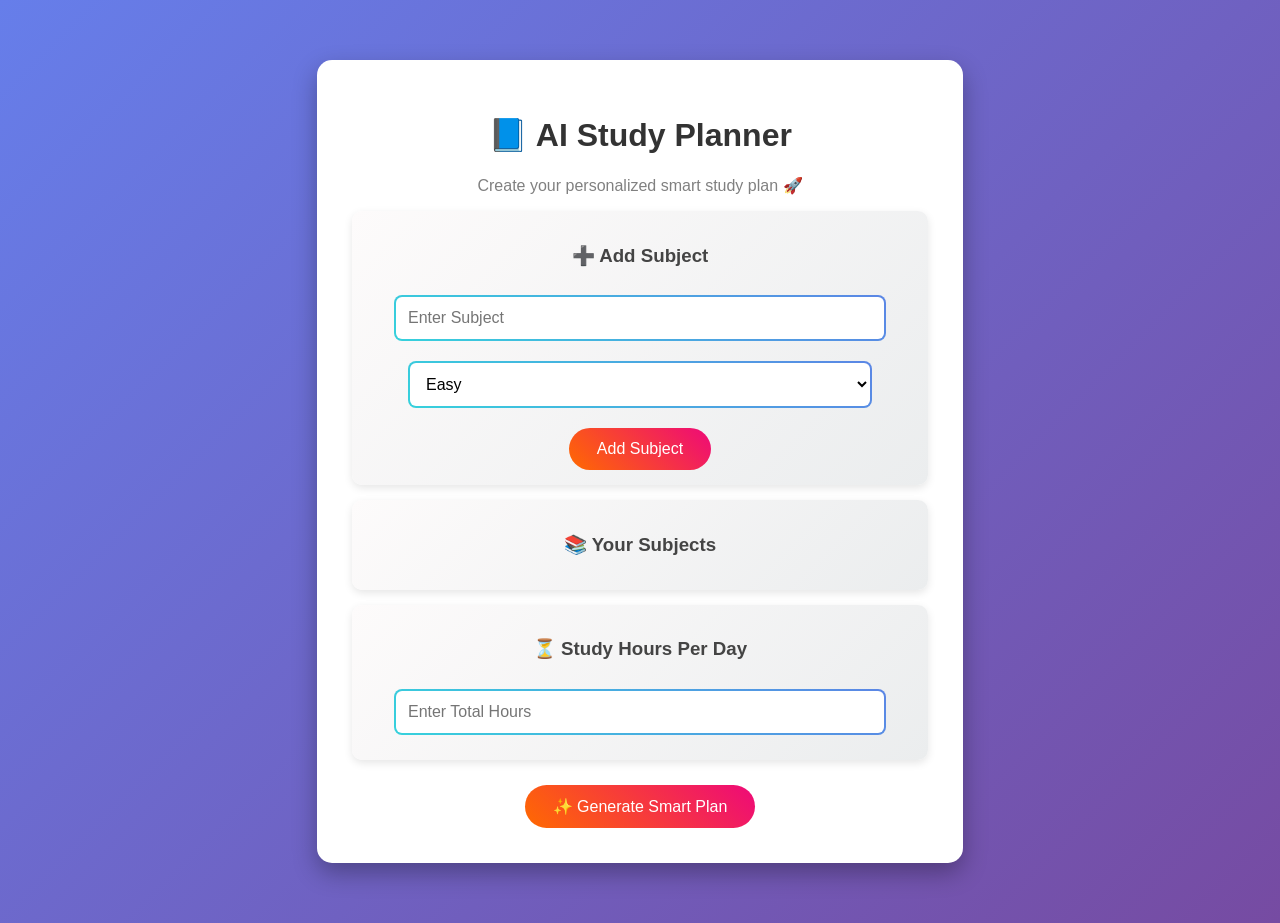
<file: index.html>
<!DOCTYPE html>
<html>
<head>
    <title>AI Study Planner</title>
    <link rel="stylesheet" href="style.css">
</head>
<body>

<div class="container">

    <h1>📘 AI Study Planner</h1>
    <p style="color: gray;">Create your personalized smart study plan 🚀</p>

    <!-- Add Subject -->
    <div class="input-box">
        <h3>➕ Add Subject</h3>

        <input type="text" id="subjectName" placeholder="Enter Subject">

        <select id="subjectDifficulty">
            <option value="easy">Easy</option>
            <option value="medium">Medium</option>
            <option value="hard">Hard</option>
        </select>

        <button onclick="addSubject()">Add Subject</button>
    </div>

    <!-- Subject List -->
    <div class="input-box">
        <h3>📚 Your Subjects</h3>
        <ul id="subjectList"></ul>
    </div>

    <!-- Study Hours -->
    <div class="input-box">
        <h3>⏳ Study Hours Per Day</h3>
        <input type="number" id="hours" placeholder="Enter Total Hours">
    </div>

    <button onclick="generatePlan()">✨ Generate Smart Plan</button>

</div>

<script src="script.js"></script>

</body>
</html>
</file>
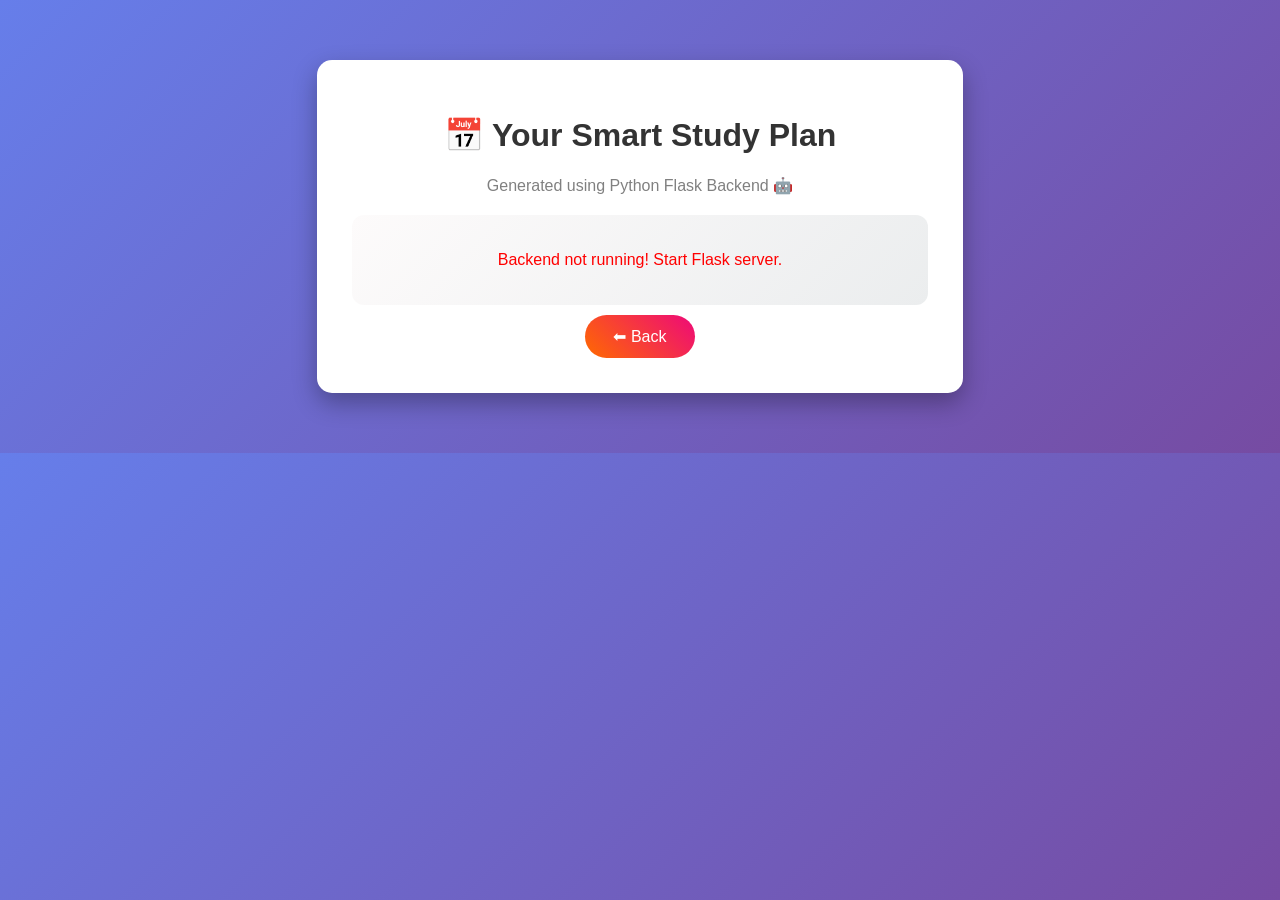
<file: plan.html>
<!DOCTYPE html>
<html>
<head>
    <title>Study Plan</title>
    <link rel="stylesheet" href="style.css">
</head>
<body>

<div class="container">

    <h1>📅 Your Smart Study Plan</h1>

    <p style="color: gray;">
        Generated using Python Flask Backend 🤖
    </p>

    <div id="plan" class="plan-box"></div>

    <button onclick="goBack()">⬅ Back</button>

</div>

<script>

async function generateFromBackend() {

    let subjects = JSON.parse(localStorage.getItem("subjects"));

    let hours = parseInt(localStorage.getItem("hours"));

    try {

        const res = await fetch("http://127.0.0.1:5000/generate-plan", {

            method: "POST",

            headers: {
                "Content-Type": "application/json"
            },

            body: JSON.stringify({
                subjects,
                hours
            })
        });

        const data = await res.json();

        let output = "<h3>📘 Study Plan</h3>";

        data.forEach(sub => {

            let color = "🟢";

            if(sub.difficulty === "medium")
                color = "🟡";

            if(sub.difficulty === "hard")
                color = "🔴";

            output += `

                <div class="subject-card">

                    ${color} <b>${sub.name}</b><br>

                    Difficulty: ${sub.difficulty}<br>

                    ⏱ Time: ${sub.time} hrs

                </div>
            `;
        });

        document.getElementById("plan").innerHTML = output;

    }

    catch(error) {

        document.getElementById("plan").innerHTML = `

            <p style="color:red;">

            Backend not running! Start Flask server.

            </p>
        `;
    }
}

function goBack() {

    window.location.href = "index.html";
}

generateFromBackend();

</script>

</body>
</html>
</file>
<file: style.css>
body {
    font-family: 'Segoe UI', sans-serif;
    background: linear-gradient(135deg, #667eea, #764ba2);
    margin: 0;
    padding: 0;
}

.container {
    background: white;
    width: 45%;
    margin: 60px auto;
    padding: 35px;
    border-radius: 15px;
    box-shadow: 0px 10px 25px rgba(0,0,0,0.3);
    text-align: center;
}

h1 {
    color: #333;
}

.input-box {
    background: linear-gradient(135deg, #fdfbfb, #ebedee);
    padding: 15px;
    border-radius: 10px;
    margin: 15px 0;
    box-shadow: 0px 3px 8px rgba(0,0,0,0.1);
}

.input-box h3 {
    color: #444;
}

input, select {
    width: 85%;
    padding: 12px;
    margin: 10px;
    border-radius: 8px;
    border: 2px solid transparent;
    background: linear-gradient(white, white) padding-box,
                linear-gradient(45deg, #36d1dc, #5b86e5) border-box;
    font-size: 16px;
}

button {
    padding: 12px 28px;
    background: linear-gradient(45deg, #ff6a00, #ee0979);
    color: white;
    border: none;
    border-radius: 25px;
    cursor: pointer;
    font-size: 16px;
    margin-top: 10px;
}

button:hover {
    transform: scale(1.05);
}

#subjectList {
    list-style: none;
    padding: 0;
}

#subjectList li {
    background: linear-gradient(45deg, #dfe9f3, #ffffff);
    margin: 10px;
    padding: 12px;
    border-radius: 10px;
    display: flex;
    justify-content: space-between;
    align-items: center;
}

#subjectList button {
    background: red;
    padding: 5px 10px;
    border-radius: 6px;
}

.plan-box {
    background: linear-gradient(135deg, #fdfbfb, #ebedee);
    padding: 20px;
    border-radius: 12px;
    margin-top: 20px;
}

.subject-card {
    background: linear-gradient(45deg, #43cea2, #185a9d);
    color: white;
    margin: 12px;
    padding: 15px;
    border-radius: 10px;
    font-size: 18px;
}
</file>
